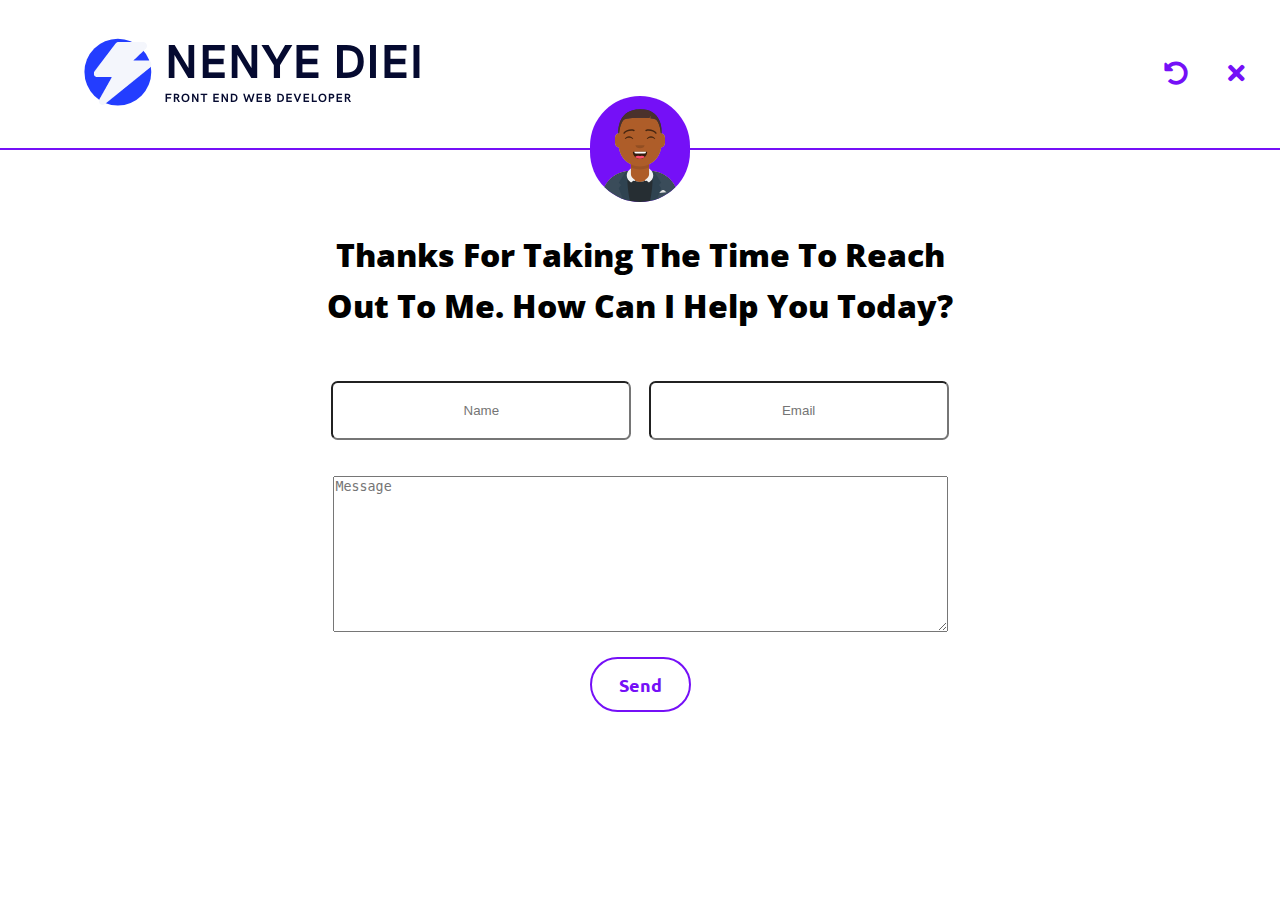
<file: contact.html>
<!DOCTYPE html>
<html lang="en">

<head>
  <meta charset="UTF-8">
  <meta name="viewport" content="width=device-width, initial-scale=1.0">
  <title>Contact Form</title>
  <link rel="stylesheet" href="css/style.css">
  <link href="https://fonts.googleapis.com/css?family=Lora|Ubuntu:300,400,700,800&display=swap" rel="stylesheet">
  <link rel="preconnect" href="https://fonts.gstatic.com">
  <link href="https://fonts.googleapis.com/css2?family=Open+Sans+Condensed:wght@300;700&display=swap" rel="stylesheet">
  <link rel="stylesheet" href="https://cdnjs.cloudflare.com/ajax/libs/font-awesome/5.15.1/css/all.min.css">
  <link rel="stylesheet" href="https://cdnjs.cloudflare.com/ajax/libs/animate.css/4.1.1/animate.min.css" />
</head>

<body>
  <div class="nav">
    <a href="index.html">
    <img src="images/NENYE DIEI.png" id="logo" alt="">
    </a>
    <div class="nav-contact">
      <a href="index.html">
        <i class="fas fa-lg fa-undo-alt blue"></i>
      </a>
      <a href="index.html">
        <i class="fas fa-lg fa-times blue"></i>
      </a>

    </div>
  </div>

  <div class="contact-img">
    <img src="images/avataaars.svg" class="contact-avatar" alt="picture of me as an avatar">
  </div>

  <div class="title-contact">
    <h1 class="title">Thanks for taking the time to reach out to me. How can I help you today?</h1>
  </div>

  <div>
  <form method="post" name="contact" data-netlify="true" action="success.html">
    <label for="first name">
      <input type="text" placeholder="Name">
    </label>

    <label for="email">
      <input type="text" required placeholder="Email">
    </label>
<div>
  <br>
  <label for="textarea">
    <textarea name="message" id="message" cols="30" rows="10" placeholder="Message"></textarea>
  </label>
</div>
    
    <p class="submit-btn">
      <button type="submit" class="icon-btn">Send</button>
    </p>

  </form>
</div>

</body>

</html>
</file>
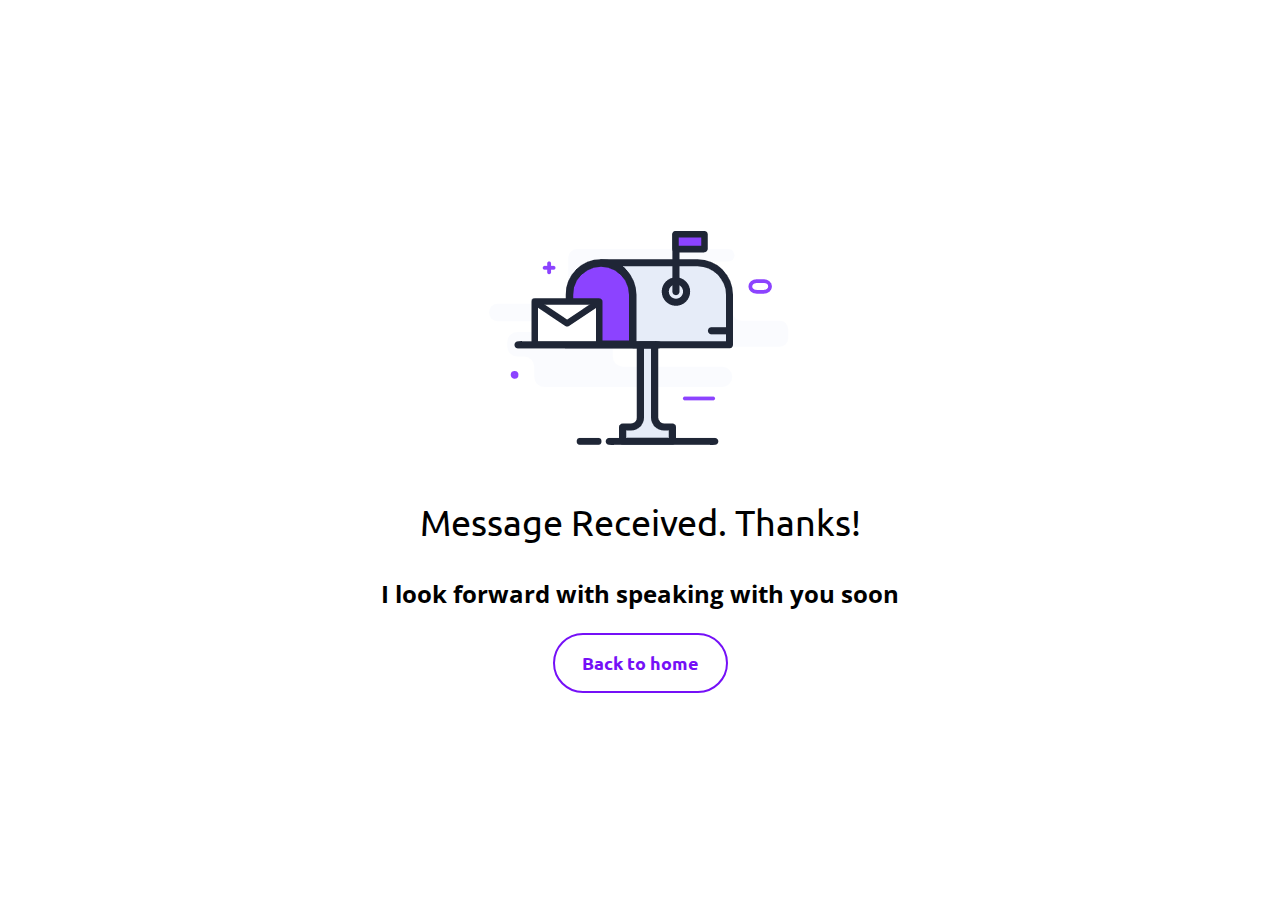
<file: success.html>
<!DOCTYPE html>
<html lang="en">
<head>
    <meta charset="UTF-8">
    <meta name="viewport" content="width=device-width, initial-scale=1.0">
    <title>Thank You</title>
    <link rel="stylesheet" href="css/style.css">
    <link href="https://fonts.googleapis.com/css?family=Lora|Ubuntu:300,400,700,800&display=swap" rel="stylesheet">
    <link rel="preconnect" href="https://fonts.gstatic.com">
    <link href="https://fonts.googleapis.com/css2?family=Open+Sans+Condensed:wght@300;700&display=swap"
        rel="stylesheet">
    <link rel="stylesheet" href="https://cdnjs.cloudflare.com/ajax/libs/font-awesome/5.15.1/css/all.min.css">
    <link rel="stylesheet" href="https://cdnjs.cloudflare.com/ajax/libs/animate.css/4.1.1/animate.min.css" />
    <link rel="stylesheet" href="css/helpers.css">
</head>
<body>
    

    <div class="success">
        <img src="images/mail-received.png" alt="">
        <h1 class="title-text">Message Received. Thanks!</h1>
        <h2 class="subtitle">I look forward with speaking with you soon</h2>
        <a href="index.html" class=icon-btn>Back to home</a>
    </div>
</body>
</html>
</file>
<file: css/style.css>
* {
  box-sizing: border-box;
}

html.wf-loading * {
  opacity: 0;
}

html {
  scroll-behavior: smooth;
}

body {
  margin: 0;
  padding: 0;
  font-family: "Ubuntu", sans-serif;
  font-size: 1.125rem;
  font-weight: 300;
  line-height: 1.6;
  text-align: center;
}

/* contact */

.success {
  height: 100vh;
  display: flex;
  flex-direction: column;
  justify-content: center;
  align-items: center;
}

.submit-btn {
  display: flex;
  justify-content: center;
  margin-bottom: 1.5em;
}

/* /contact */

input[type="text"],
.submit {
    padding: 1.5em;
    border-radius: .5em;
    margin: .5em;
    outline: none;
    width: 300px;
    text-align: center;
}

textarea {
  width: 615px;
}

:placeholder {
  font: var(--roboto);
}
/* 
form {
  width: 100%;
} */

/* success */

/* .success {
 
} */

.center {
  text-align: center;
  padding-top: 2em;
}

.img {
  display: block;
  width: 10px; 
  height: 275px;
  object-fit: cover;
  border: 2px solid lightgrey;
  border-radius: 20px;
}

a {
  text-decoration: none;
}

img:hover,
img:focus,
a:hover,
a:focus {
  outline: none;
}

/* Typography */
h1,
h2,
h3 {
  font-weight: 400;
  margin-top: 0;
}

h3 {
  color: #7510f7;
}

h3 {
  margin-top: 2em;
}

ul {
  padding: 0;
}

h1,
.subtitle {
  text-align: center;
}

button {
  padding: 0.5em 1.25em;
  border-radius: 1.25em;
  background: transparent;
  font-weight: 700;
  border-color: #7510f7;
  outline: none;
  margin-bottom: 1em;
}

section {
  width: 100%;
}

.contain {
  max-width: 100%;
  /* max-width: 800px; */
  margin: 0;
}

button {
  margin-bottom: 0em;
}
button:hover,
button:focus {
  background: #7510f7;
  color: white;
  cursor: pointer;
}

.blue {
  color: #7510f7;
}

.icon-btn {
  border: 2px solid #7510f7;
  padding: .75em 1.5em;
  border-radius: 2em;
  color: #7510f7;
  font-family: 'Ubuntu', sans-serif;
  font-weight: 800;
  font-size: 1.125rem;
}

.icon-btn-white {
  border: 2px solid #fff;
  padding: .75em 1.5em;
  border-radius: 2em;
  color: #fff;
  font-family: 'Ubuntu', sans-serif;
  font-weight: 800;
}

.icon-btn:hover,
.icon-btn:focus {
  background: #7510f7;
  color: white;
}

.icon-btn-white:hover,
.icon-btn-white:focus {
  background: white;
  color: #7510f7;
}

.title {
  font-family: 'Open Sans Condensed', sans-serif;
  margin-bottom: 0.5em;
  font-size: 2rem;
  font-weight: 800;
  text-align: center;
  text-transform: capitalize;
}

.subtitle {
  font-family: 'Open Sans Condensed', sans-serif;
  font-weight: 700;
  font-size: 1.5rem;
  margin-top: 0;
  padding: 0 1em;
}

.contain-flex {
  display: flex;
  flex-direction: column;
}

.white {
  color: #fff;
}
/* Contact */

#content {
  order: 2;
  padding: 1.5em;
  background: #7510f7;
  color: #ffffff;
  height: 110vh;
  justify-content: center;
  align-items: center;
}

.avatar-image {
  border-radius: 8em;
  margin: 0 auto;
  order: -1;
  margin-bottom: 1.5em;
  background: #7510f7;
}

.contact-avatar {
  width: 100px;
  height: 100%;
  background: #7510f7;
  border-radius: 3.5em;
}

.contact-img {
  display: flex;
  justify-content: center;
  margin-top: -90px;
}

.title-contact {
  max-width: 700px;
  margin: 0 auto;
  padding: 1.5em;
}
/* Navigation */

.nav {
  margin: 0 0 2em 0;
  min-height: 100px;
  display: flex;
  flex-direction: column;
  justify-content: center;
  align-items: center;
  border-bottom: 2px solid #7510f7;
}

.nav-list {
  display: flex;
  flex-direction: column;
  flex-wrap: wrap;
  /* margin: 1em; */
  justify-content: space-between;
  align-items: center;
}

.nav-link {
  text-decoration: none;
  text-transform: uppercase;
  font-weight: 800;
  font-family: "Ubuntu", sans-serif;
  font-size: 1rem;
  margin: 0.75em;
  color: #7510f7;
  letter-spacing: 2px;
}

.nav-contact > * {
  padding: 0 2em 0 0;
}

#about {
  font-size: 1.25rem;
  margin: 0 auto;
  text-align: center;
  max-width: 70%;
  padding-bottom: 5em;
  padding-top: 1em;
}

.content {
  width: 100%;
}

.nav-link:hover,
.nav-link:focus {
  border-bottom: 2px solid #7510f7;
  color: #7510f7;
}

.nav-link:focus:last-child,
.nav-link:hover:last-child {
  border-bottom: 2px solid #7510f7;
  color: white; 
}

/* skills */

#skills {
  margin-top: -120px;
  border-radius: 1.5em;
  position: relative;
  background-color: white;
  border: 1px solid #7510f7;
}

.grid {
  display: flex;
  flex-flow: column wrap;
  margin: 1em 2em 2em 2em;
  text-align: center;
}

.cell {
  padding: .5em;
}

.cell p {

  font-weight: 300;
}

.cell-skills {
  border-bottom: 1px solid #7510f7;
}

.cell-skills:last-child {
  border-bottom: none;
}

.skills-list-item {
  list-style: none;
  padding: 0.5em 0;
}

.spacing {
  padding: 1.25em;
}

/* test */

.overlay {
  position: absolute;
  top: 10px;
  bottom: 0;
  left: 0;
  right: 40px;
  height: calc(100% - 1.5em);
  width: 100%;
  opacity: 0;
  transition: .5s ease;
  background-color: #7510f7;
  border-radius: 20px;
}

.container:hover .overlay {
  opacity: 1;
}

.text {
  color: white;
  font-size: 1.125rem;
  position: absolute;
  top: 50%;
  left: 50%;
  -webkit-transform: translate(-50%, -50%);
  transform: translate(-50%, -50%); 
} 

.text p {
  margin-bottom: 1em;
}

.image-link {
  background: #7510f7;
  color: white;
  padding: 0.75em 1.25em;
  border: 1px solid white;
  border-radius: 2em;
}

.image-link:hover,
.image-link:focus {
  opacity: 1;
  color: #7510f7;
  background: white;
  padding: .75em 1.5em;
}

/* end test */

#projects {
  width: 100%;
  height: 300px;
  order: 1;
  border: 1px solid #7510f7;
  border-radius: 1.25em;
  object-fit: cover;
}

#project {
  width: 100%;
  height: 300px;
  order: 1;
  border: 1px solid #7510f7;
  border-radius: 1.25em;
  object-fit: contain;
}
.computer-image {
  order: 0;
}

.social-icon-item {
  color: black;
  padding: 0 1em;
}

.social-icon-list,
.copyright,
.footer-logo {
  list-style: none;
  display: flex;
  justify-content: center;
  padding: 1em;
  margin: 0;
  object-fit: cover;
}

.social-icon-item:first-child {
  margin-left: 0;
}

#projects:hover,
#projects:focus {
  background: #7510f7;
}

#footer {
  background: #7510f7;
  padding-top: 1.5em;
  text-align: center;
  margin-top: 4em;
}

/* Animation */
.social-icon-item:hover,
.social-icon-item:focus {
  margin: 0 0.5rem;
  animation: bounce; /* referring directly to the animation's @keyframe declaration */
  animation-duration: 1s; /* don't forget to set a duration! */
  color: white;
}

/* media queries */

/* min 600px change to two colums */

@media (min-width: 600px) {
  .grid {
    flex-flow: row wrap;
  }

  .cell {
    width: 50%;
  }

  .cell-skills:last-child {
    border-top: 1px solid #7510f7;
    width: 100%;
  }

  .cell-skills {
    border-bottom: none;
  }

  .cell-skills:first-child {
    border-right: 1px solid #7510f7;
  }

  .nav {
    flex-direction: row;
  }

  .nav-list {
    flex-direction: row;
  }
}

@media (min-width: 1000px){

  .grid {
    display: flex;
  }
.cell {
  max-width: 33%;
}
  .cell-skills {
    max-width: 33%;
    justify-content: space-evenly;
  }

  .cell-skills:nth-child(2) {
    border-right: 1px solid #7510f7;
  }

  .cell-skills:last-child {
    border-top: none;
  }

  .nav-list {
    max-width: 50%;
  }

  .nav,
  .nav-list {
    flex-direction: row;
  }
  .nav{
    justify-content: space-between;
    height: 150px;
  }

  #logo {
    margin-left: 1em;
    height: auto;
    object-fit: cover;
  }
  
}
</file>
<file: css/helpers.css>
.center, .center-column, .top, .right, .bottom, .left {
	display: flex;
	justify-content: center;
	align-items: center;
}

.center-column {
    flex-direction: column;
}

.top    { align-items:     flex-start; }
.right  { justify-content: flex-end;   }
.bottom { align-items:     flex-end;   }
.left   { justify-content: flex-start; }

.single-spaced, .single-spaced * {
    line-height: 1;
}

@media (max-width: 1024px) {
	.desktop {
		display: none;
	}
}
</file>
